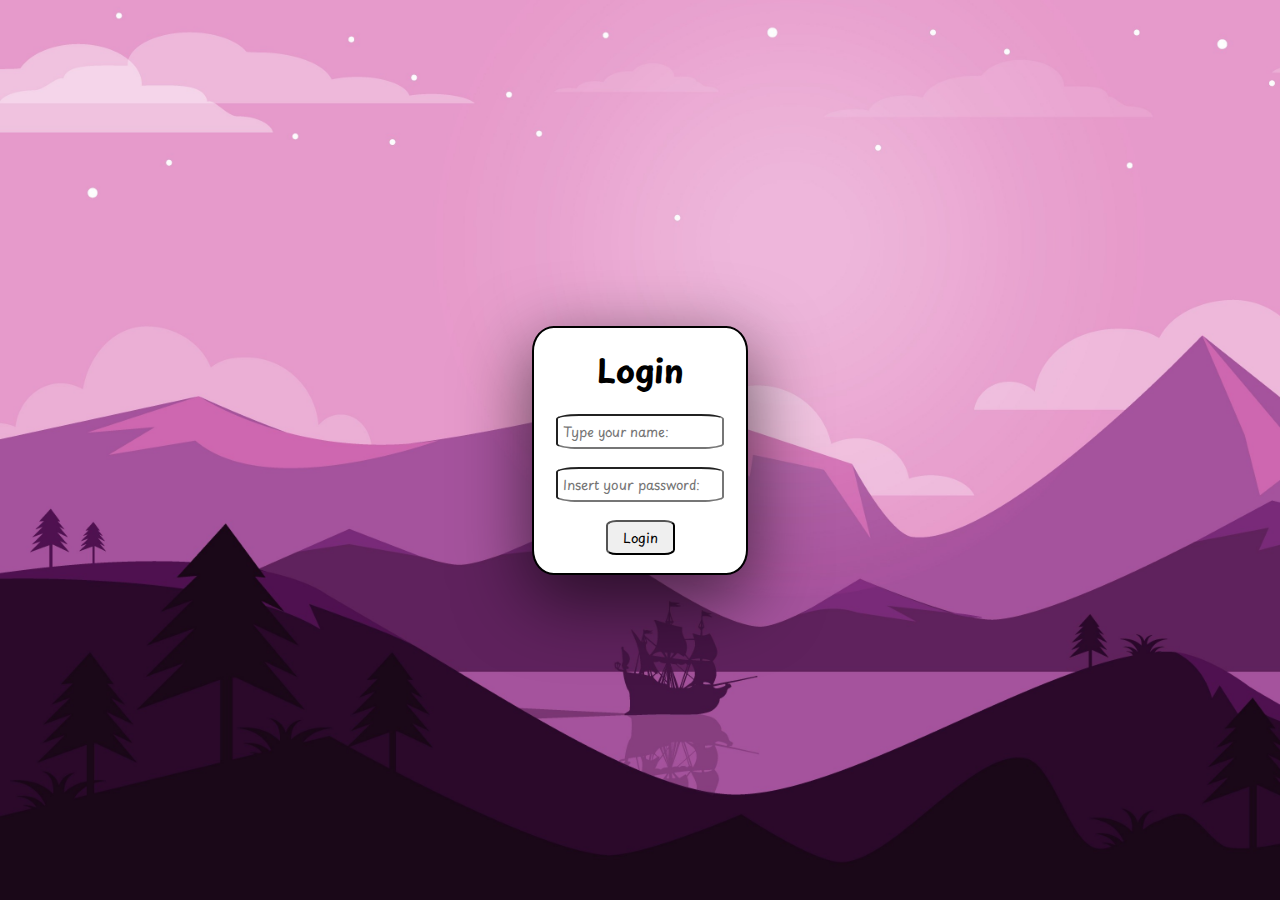
<file: Login/index.html>
<!DOCTYPE html>
<html lang="en">
<head>
    <meta charset="UTF-8">
    <meta http-equiv="X-UA-Compatible" content="IE=edge">
    <meta name="viewport" content="width=device-width, initial-scale=1.0">
    <link rel="stylesheet" href="style.css">
    <script src="https://code.jquery.com/jquery-3.7.0.js"></script>
    <link rel="preconnect" href="https://fonts.googleapis.com">
    <link rel="preconnect" href="https://fonts.gstatic.com" crossorigin>
    <link href="https://fonts.googleapis.com/css2?family=Playpen+Sans:wght@100..800&display=swap" rel="stylesheet">

    <title>Login</title>
</head>
<body>
    <div class="container" id="container">
        <h1>Login</h1>
        <input type="text" placeholder="Type your name:" id="user">
        <div style="position: relative;">
            <input id="password" type="password" placeholder="Insert your password:">
            <div onclick="showPassword()" class="key"></div>
        </div>
        <button onclick="Login()" >Login</button>
    </div>
    <div class="error-div" id="error-modal">
        <h3>Incorrect credentials</h3>
        <p>Username or password are incorrect</p>        
        <button onclick="closeError()">Close</button>
    </div>

    <script src="script.js"></script>

</body>
</html>
</file>
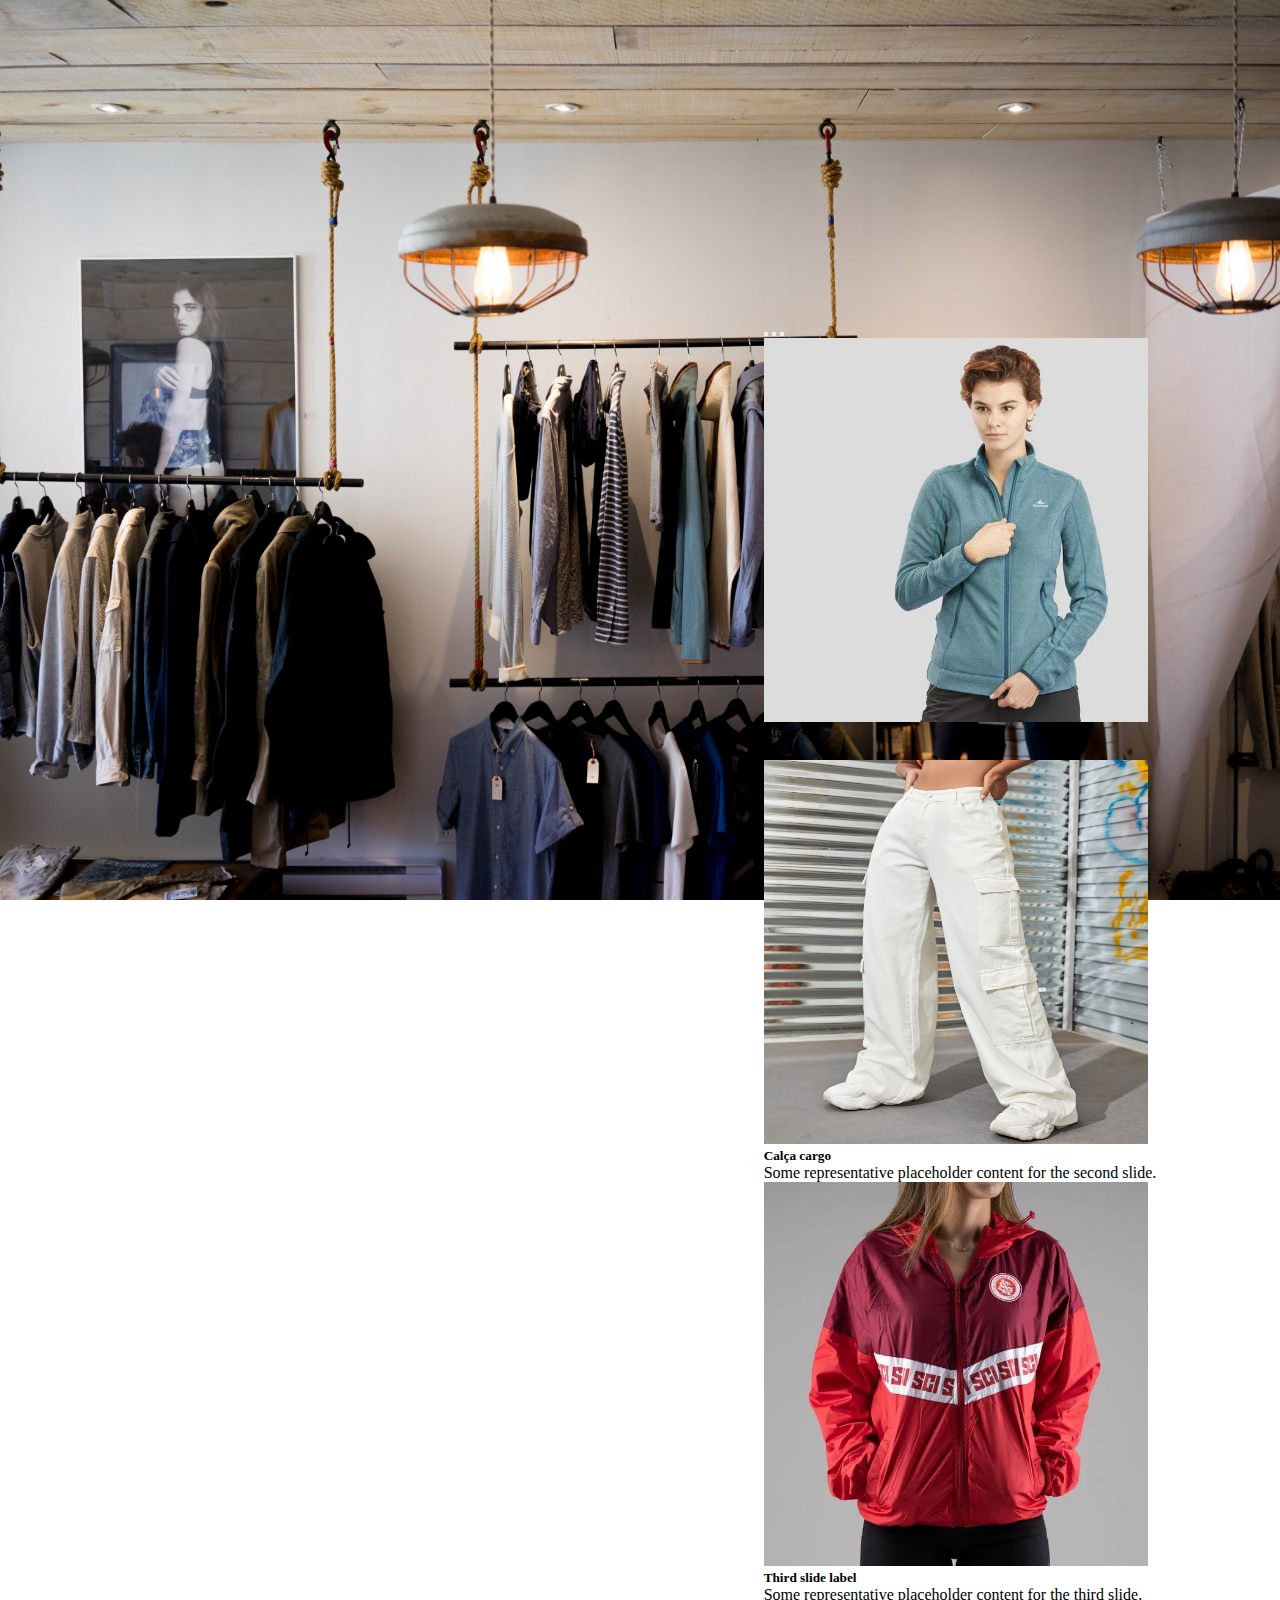
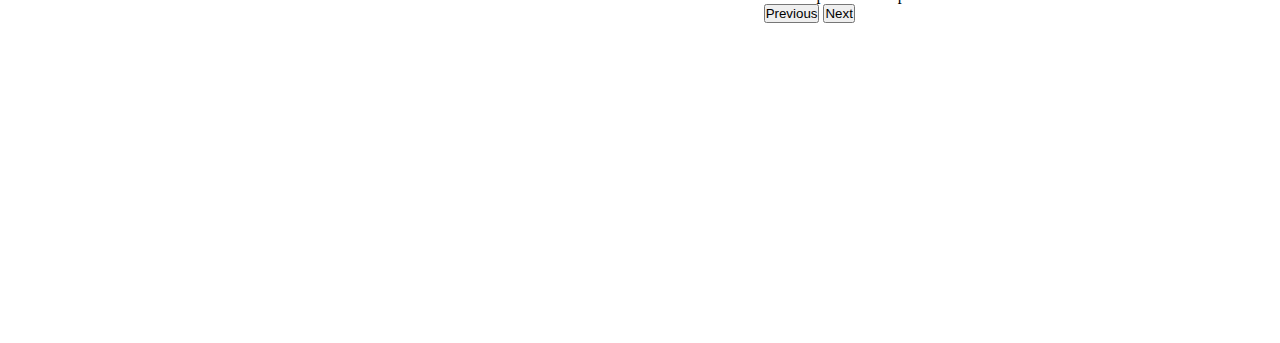
<file: ShowRoom/index.html>
<!DOCTYPE html>
<html lang="en">
<head>
    <meta charset="UTF-8">
    <meta http-equiv="X-UA-Compatible" content="IE=edge">
    <meta name="viewport" content="width=device-width, initial-scale=1.0">
    <link rel="stylesheet" href="style.css">
    <link rel="preconnect" href="https://fonts.googleapis.com">
    <link rel="preconnect" href="https://fonts.gstatic.com" crossorigin>
    <link href="https://fonts.googleapis.com/css2?family=Playpen+Sans:wght@100..800&display=swap" rel="stylesheet">
    <link href="https://cdn.jsdelivr.net/npm/bootstrap@5.0.2/dist/css/bootstrap.min.css" rel="stylesheet" integrity="sha384-EVSTQN3/azprG1Anm3QDgpJLIm9Nao0Yz1ztcQTwFspd3yD65VohhpuuCOmLASjC" crossorigin="anonymous"/>
    <script src="https://cdn.jsdelivr.net/npm/bootstrap@5.0.2/dist/js/bootstrap.bundle.min.js" integrity="sha384-MrcW6ZMFYlzcLA8Nl+NtUVF0sA7MsXsP1UyJoMp4YLEuNSfAP+JcXn/tWtIaxVXM" crossorigin="anonymous"></script>
    <script src="https://code.jquery.com/jquery-3.7.0.js"></script>
    <title>Document</title>
</head>
<body>
    <div id="carouselExampleDark" class="carousel carousel-dark slide" data-bs-ride="carousel">
        <div class="carousel-indicators">
          <button type="button" data-bs-target="#carouselExampleDark" data-bs-slide-to="0" class="active" aria-current="true" aria-label="Slide 1"></button>
          <button type="button" data-bs-target="#carouselExampleDark" data-bs-slide-to="1" aria-label="Slide 2"></button>
          <button type="button" data-bs-target="#carouselExampleDark" data-bs-slide-to="2" aria-label="Slide 3"></button>
        </div>
        <div class="carousel-inner">
          <div class="carousel-item active" data-bs-interval="10000">
            <img src="/assets/blusa.webp" class="d-block w-100" alt="...">
            <div class="carousel-caption d-none d-md-block">
              <h5>Blusa</h5>
              <p>R$</p>
            </div>
          </div>
          <div class="carousel-item" data-bs-interval="2000">
            <img src="/assets/calcacargo.jpg" class="d-block w-100" alt="...">
            <div class="carousel-caption d-none d-md-block">
              <h5>Calça cargo</h5>
              <p>Some representative placeholder content for the second slide.</p>
            </div>
          </div>
          <div class="carousel-item">
            <img src="/assets/cortavento.webp" class="d-block w-100" alt="...">
            <div class="carousel-caption d-none d-md-block">
              <h5>Third slide label</h5>
              <p>Some representative placeholder content for the third slide.</p>
            </div>
          </div>
        </div>
        <button class="carousel-control-prev" type="button" data-bs-target="#carouselExampleDark" data-bs-slide="prev">
          <span class="carousel-control-prev-icon" aria-hidden="true"></span>
          <span class="visually-hidden">Previous</span>
        </button>
        <button class="carousel-control-next" type="button" data-bs-target="#carouselExampleDark" data-bs-slide="next">
          <span class="carousel-control-next-icon" aria-hidden="true"></span>
          <span class="visually-hidden">Next</span>
        </button>
      </div>
</body>
</html>
</file>
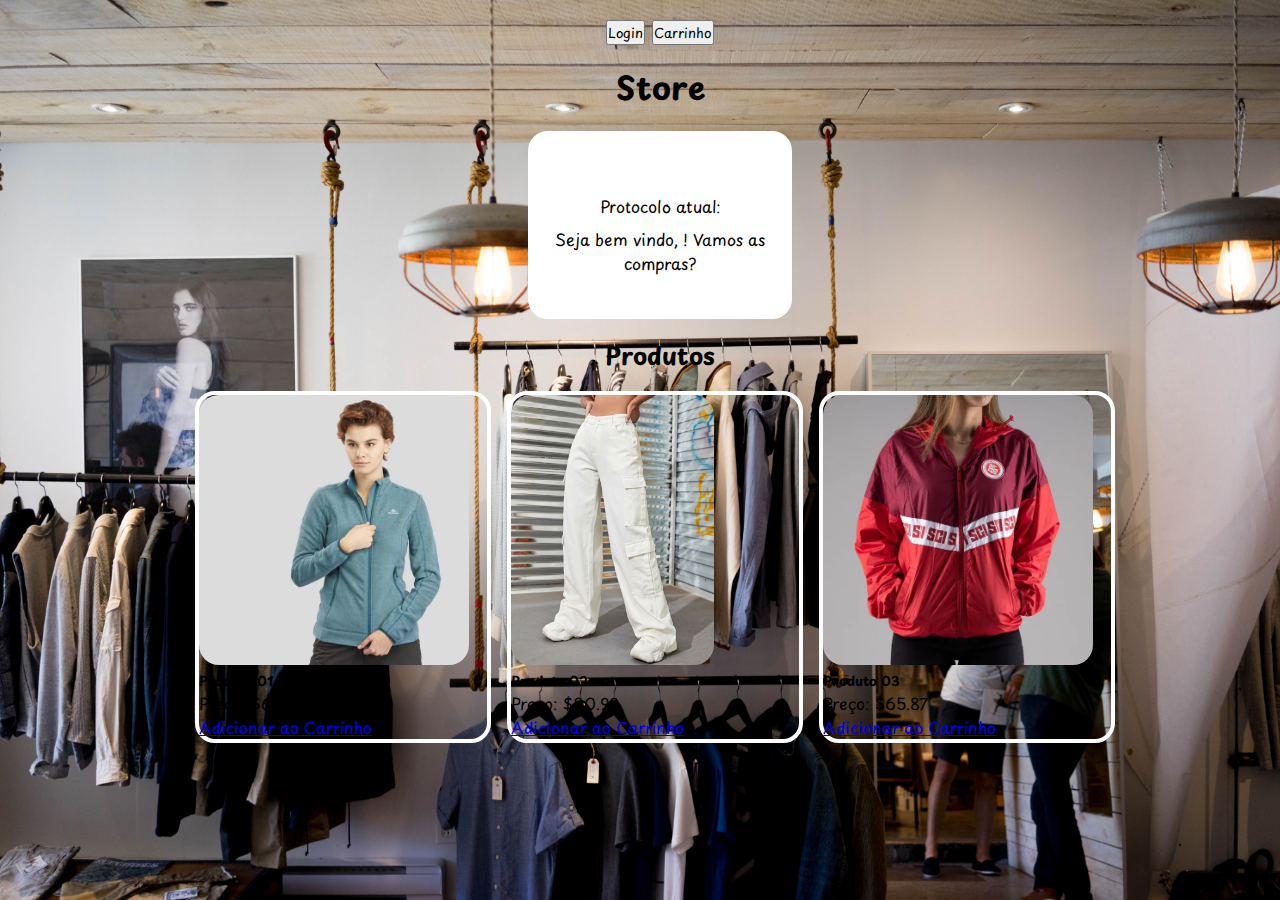
<file: Store/index.html>
<!DOCTYPE html>
<html lang="en">
<head>
    <meta charset="UTF-8">
    <meta http-equiv="X-UA-Compatible" content="IE=edge">
    <meta name="viewport" content="width=device-width, initial-scale=1.0">
    <link rel="stylesheet" href="style.css">
    <link rel="preconnect" href="https://fonts.googleapis.com">
    <link rel="preconnect" href="https://fonts.gstatic.com" crossorigin>
    <link href="https://fonts.googleapis.com/css2?family=Playpen+Sans:wght@100..800&display=swap" rel="stylesheet">
    <link href="https://cdn.jsdelivr.net/npm/bootstrap@5.0.2/dist/css/bootstrap.min.css" rel="stylesheet" integrity="sha384-EVSTQN3/azprG1Anm3QDgpJLIm9Nao0Yz1ztcQTwFspd3yD65VohhpuuCOmLASjC" crossorigin="anonymous"/>
    <script src="https://cdn.jsdelivr.net/npm/bootstrap@5.0.2/dist/js/bootstrap.bundle.min.js" integrity="sha384-MrcW6ZMFYlzcLA8Nl+NtUVF0sA7MsXsP1UyJoMp4YLEuNSfAP+JcXn/tWtIaxVXM" crossorigin="anonymous"></script>
    <script src="https://code.jquery.com/jquery-3.7.0.js"></script>
    <title>Store</title>
</head>
<body>
    <div class="btn-group" role="group" aria-label="Basic example">
        <button onclick="window.location.href='../Login'" type="button" class="btn btn-dark transform">Login</button>
        <button onclick="window.location.href='../Carrinho/index.html'" type="button" class="btn btn-dark transform">Carrinho</button>
    </div>
    <h1 class="title">Store</h1>
    <div class="protocolo">
        <h5 id="perfil"></h5>
        <div class="idPerfil">
            <p>Protocolo atual: <span id="idPerfil"></span></p>
            <p>Seja bem vindo, <span id="user"></span>! Vamos as compras? </p>
        </div>
    </div>

    <h2>Produtos</h2>
    <div>
        <div id="produtos-container" class="produtos-container"></div>
    </div>

    <script src="script.js"></script>
</body>
</html>
</file>
<file: Login/style.css>
*{
    margin: 0;
    padding: 0;
    font-family: "Playpen Sans", cursive;
}

body{
    
    width: 100vw;
    height: 100vh;
    display: flex;
    flex-direction: column;
    justify-content: center;
    align-items: center;
    background-image: url("../assets/wallpaper.jpg");
    background-attachment: fixed;
    background-repeat: no-repeat;
    background-size: cover;

}

.container{
    width: 15vw;
    height: 25vh;
    display: flex;
    flex-direction: column;
    justify-content: center;
    align-items: center;
    gap: 2vh;
    padding: 10px;
    box-shadow: rgba(0, 0, 0, 0.56) 0px 22px 70px 4px;    
    border: 2px solid black;
    border-radius: 10%;
    position: relative;
    background-color: white;
    animation: fromTop 1.2s linear;
    
}

.error-div{
    display: none;
    box-shadow: rgba(0, 0, 0, 0.56) 0px 22px 70px 4px;   
    border-radius: 10%;
    width: 15vw;
    height: 25vh;
    border: 2px solid black;
    flex-direction: column;
    background-color: white;
    padding: 10px;
    gap: 2vh;
    justify-content: center;
    align-items: center;
    text-align: center;
}

input{
    border-radius: 14%;
    padding: 5px;
    width: 12vw;
}

input:focus{
    box-shadow: rgba(0, 0, 0, 0.56) 0px 22px 70px 4px;   
    font-weight: bold;
    height: 3vh;
}

button{
    padding: 5px 15px;
    border-radius: 15%;
    transition: ease-in-out 0.2s;
}

button:hover{
    transform: scale(1.2);
    background-color: black;
    color: white;
}

h3{
    border-bottom: 2px solid brown;
}

@keyframes fromTop {
    0%{
        opacity: 0.1;
        transform: translateY(-300px);
    }
    100%{
        opacity: 0.8;
        transform: translateY(0px);
    }
}

@media (max-width: 1024px) {
    body {
        background-image: url("../assets/wallpaper.jpg");
    }

    .container{
        width: 60vw;
        height: 40vh;
    }

    input{
        width: 40vw;
    }

    .error-div{
        width: 60vw;
        height: 40vh;
    }

}

h1::after{
    content: '';
    width: 0%;
    height: 2px;
    background-color: pink;
    display: block;
    transition: 0.5s;
}

h1:hover::after {
    width: 100%;
}
</file>
<file: ShowRoom/style.css>
*{
    padding: 0;
    margin: 0;
}

body{
    display: flex;
    justify-content: center;
    align-items: center;
    width: 100vw;
    padding: 20rem;
    background-image: url("../assets/wallpaperStore.jpg");
    background-attachment: fixed;
    background-repeat: no-repeat;
    background-size: cover;
}


img{
    width: 30vw;
    height: 30vw;
}
</file>
<file: Store/style.css>
*{
    padding: 0;
    margin: 0;
    font-family: "Playpen Sans", cursive;
}

body {
    width: 100vw;
    height: auto;
    overflow-x: hidden;
    padding: 20px;
    justify-content: center;
    align-items: center;
    display: flex;
    flex-direction: column;
    background-image: url("../assets/wallpaperStore.jpg");
    background-attachment: fixed;
    background-repeat: no-repeat;
    background-size: cover;
    gap: 2vh;
}

.transform{
    transition: ease-in-out 0.2s;
}

.transform:hover{
    transform: scale(1.1);  
}

.btn-group{
    width: 5vw;
    justify-content: center;
    align-items: center;
    display: flex;
    gap: 0.5vw;
}

.idPerfil{
    display: flex;
    gap: 0.5vw;
    gap: 1vh;
    flex-direction: column;
}

@media only screen and (max-width: 1024px) {

    .btn-group{
        width: 25vw;
    }

    body{
        flex-direction: row;
        display: flex;
    }

}

.protocolo{
    display: flex;
    align-items: center;
    justify-content: center;
    flex-direction: column;
    border: 2px solid black;
    height: 20vh;
    width: 20vw;
    text-align: center;
    background-color: white;
    border-radius: 20px !important;
    border: 4px solid white !important;
    border: 1;
    gap: 2vh;

}

.produtos-container{
    flex-direction: row;
    display: flex;
    align-items: center;
    justify-content: center;
    gap: 0.5vw;
}

img{
    height: 30vh;
}

.card{
    border-radius: 20px !important;
    border: 4px solid white !important;
    transition: transform 0.3s ease-in-out;
    border: 1;
}

.card:hover{
    transform: scale(1.1);

}

.card .card-img-top{
    border-bottom-left-radius: 20px ;
    border-bottom-right-radius: 20px;
    border-radius: 20px;
}

p{
    color: black;
}

h1::after{
        content: '';
        width: 0%;
        height: 2px;
        background-color: #f44336;
        display: block;
        transition: 0.5s;
}
    
h1:hover::after {
        width: 100%;
}
</file>
